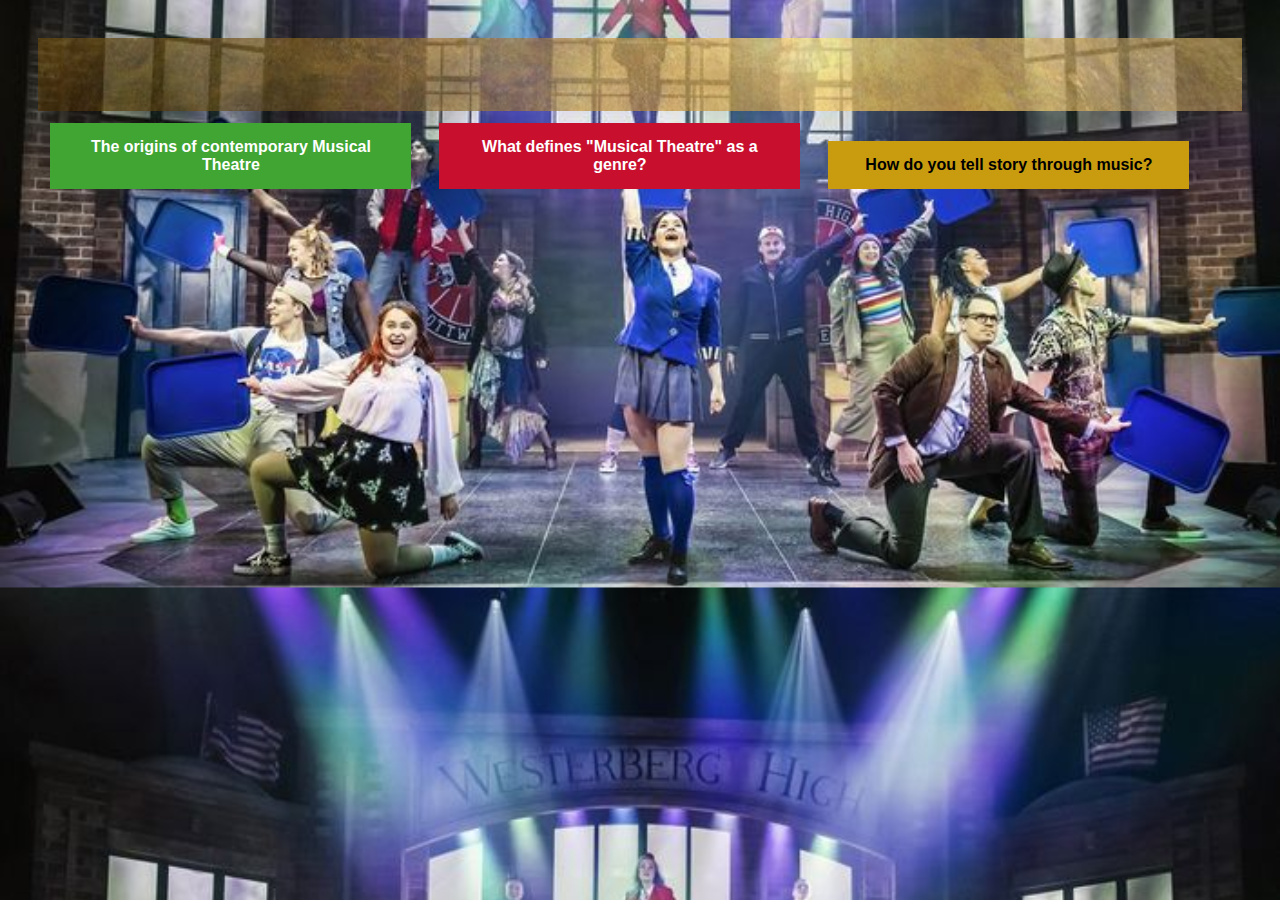
<file: index.html>
<!DOCTYPE html>
<html lang="en">
    <title>
        Assignment 2 Webdev
    </title>
    <head>
        <meta charset="UTF-8">
        <meta name="viewport" content="width=device-width, initial-scale=1.0">
        <title>Starter HTML JS CSS</title>
        <link rel="stylesheet" href="Styles/style.css">
        <script src="main.js" defer></script>
    </head>
    <body>
        <header>
            <h1>
                <div>
                    Musical Theatre!
                </div>
            </h1>
        </header>

        <nav class="container"> <!--menu system-->
         
            <div id="listdiv">
                <li>
                    <button class="button" id="page1btn">
                        The origins of contemporary Musical Theatre
                    </button>
                </li>
                
                <li>
                    <button class="button" id="page2btn">
                        What defines "Musical Theatre" as a genre?
                    </button>
                </li>
            
                <li>
                    <button class="button" id="page3btn">
                        How do you tell story through music?
                    </button>
                </li>
            </div>

        </nav>

        <main class="pagecontent" id="educontent">
            <div class="contentcard" id="page1">
                <h1>
                    The origins of contemporary Musical Theatre
                </h1>
                <p>
                Double placeholder! Wow! Wololo!
                </p>
            </div>

            <div class="contentcard" id="page2">
                <h1>
                    What defines "Musical Theatre" as a genre?
                </h1>
                <p>
                    Overall, musical theatre is not exactly a genre, so my title is a little bit clickbait - Musical theatre songs are generally distinct because they prioritise storytelling and serving narrative purpose. Usually, a musical theatre song (or showtune) is developed to enhance moments in the musical&#8217s story. Musicals can exist wherein the songs were pre-existent, though they are known as Jukebox Musicals due to their lack of original music pieces.
                    <button class="button" id="musicplayer">
                        Play music
                    </button>
                    <br>
                </p>
                <div id="quiz"></div>
                <br>
                <div class="quizbuttoncontainer">
                    <button class="quizbuttons" id="submit">
                        Submit
                    </button>
                    <button class="quizbuttons" id="reload">
                        Reload
                    </button>
                    <br>
                </div>

            </div>

            <div class="contentcard" id="page3">
                <h1>
                    How do you tell story through music?
                </h1>
                <p>
                    
                    <div id='matchgrid'></div>
                </p>
            </div>
        </main>
    
    
    </body>
</html>
</file>
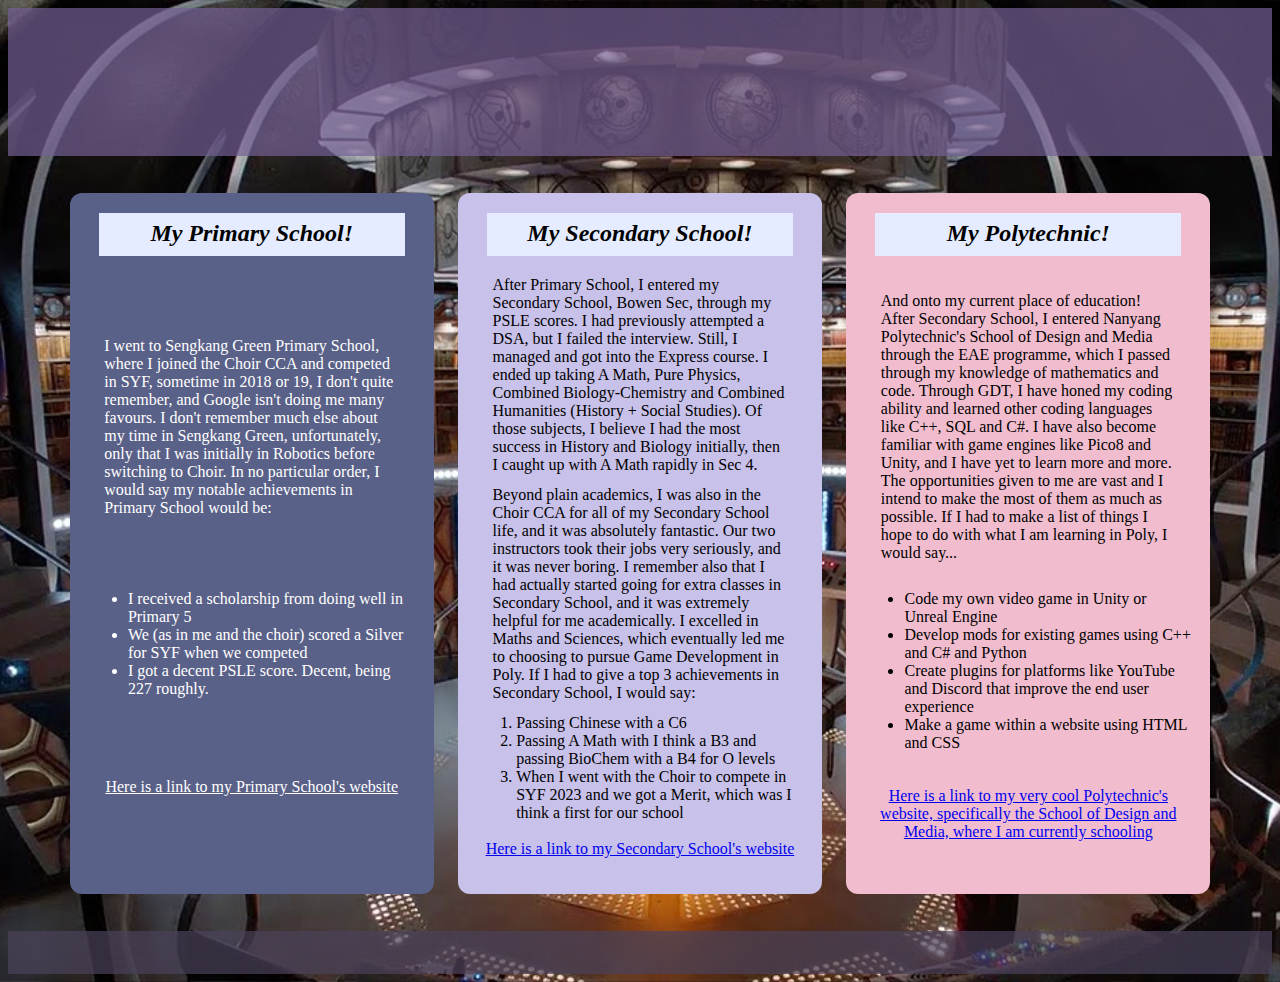
<file: education.html>
<!DOCTYPE HTML>
<html lang="en">
    <title>
        Assignment 1 WebDev
    </title>
    <head>
        <meta charset="UTF-8">
        <meta name="viewport" content="width=device-width, initial-scale=1.0">
        <title> Prac05b </title>
        <link rel="stylesheet" href="css/style.css">
    </head>
    <body>
        <header>
            <h1>
                <div>
                    My Education!
                </div>
            </h1>
            <div class="flexcontainer">
                <div class="linkclass" id="homepagelink">
                    <p>
                        <a href="index.html" class="button">
                            The Homepage
                        </a>
                    </p>
                </div>
                <div class="linkclass" id="aboutmelink">
                    <p>
                        <a href="aboutme.html" class="button">
                            About Me
                        </a>
                    </p>
                </div>
                <div class="linkclass" id="educationlink">
                    <p>
                        <a href="education.html" class="button">
                            My Education
                        </a>
                    </p>
                </div>
                <div class="linkclass" id="hobbieslink">
                    <p>
                        <a href="hobbies.html" class="button">
                            My Hobbies
                        </a>
                    </p>
                </div>
            </div>
        </header>

        <!-- Page Specific Code -->
         
        <div class="pagecontent" id="educontent">
            <div class="textbox" id="primsch">
                <h1>
                    My Primary School!
                </h1>
                <p>
                    I went to Sengkang Green Primary School, where I joined the Choir CCA and competed in SYF, sometime in 2018 or 19, I don't quite remember, and Google isn't doing me many favours. I don't remember much else about my time in Sengkang Green, unfortunately, only that I was initially in Robotics before switching to Choir. In no particular order, I would say my notable achievements in Primary School would be:
                </p>
                <ul>
                    <li>
                        I received a scholarship from doing well in Primary 5
                    </li>
                    <li>
                        We (as in me and the choir) scored a Silver for SYF when we competed
                    </li>
                    <li>
                        I got a decent PSLE score. Decent, being 227 roughly.
                    </li>
                </ul>
                <a href="https://www.sengkanggreenpri.moe.edu.sg/" target="_blank" id="schoollink">
                    Here is a link to my Primary School's website
                </a>
            </div>

            <div class="textbox" id="secsch">
                <h1>
                    My Secondary School!
                </h1>
                <p>
                    After Primary School, I entered my Secondary School, Bowen Sec, through my PSLE scores. I had previously attempted a DSA, but I failed the interview. Still, I managed and got into the Express course. I ended up taking A Math, Pure Physics, Combined Biology-Chemistry and Combined Humanities (History + Social Studies). Of those subjects, I believe I had the most success in History and Biology initially, then I caught up with A Math rapidly in Sec 4. 
                </p>
                <p>
                    Beyond plain academics, I was also in the Choir CCA for all of my Secondary School life, and it was absolutely fantastic. Our two instructors took their jobs very seriously, and it was never boring. I remember also that I had actually started going for extra classes in Secondary School, and it was extremely helpful for me academically. I excelled in Maths and Sciences, which eventually led me to choosing to pursue Game Development in Poly. If I had to give a top 3 achievements in Secondary School, I would say:
                </p>
                <ol>
                    <li>
                        Passing Chinese with a C6
                    </li>
                    <li>
                        Passing A Math with I think a B3 and passing BioChem with a B4 for O levels
                    </li>
                    <li>
                        When I went with the Choir to compete in SYF 2023 and we got a Merit, which was I think a first for our school
                    </li>
                </ol>
                <a href="https://www.bowensec.moe.edu.sg/" target="_blank" id="schoollink">
                    Here is a link to my Secondary School's website
                </a>
            </div>

            <div class="textbox" id="polysch">
                <h1>
                    My Polytechnic!
                </h1>
                <p>
                    And onto my current place of education! After Secondary School, I entered Nanyang Polytechnic's School of Design and Media through the EAE programme, which I passed through my knowledge of mathematics and code. Through GDT, I have honed my coding ability and learned other coding languages like C++, SQL and C#. I have also become familiar with game engines like Pico8 and Unity, and I have yet to learn more and more. The opportunities given to me are vast and I intend to make the most of them as much as possible. If I had to make a list of things I hope to do with what I am learning in Poly, I would say...
                </p>
                <ul>
                    <li>
                        Code my own video game in Unity or Unreal Engine
                    </li>
                    <li>
                        Develop mods for existing games using C++ and C# and Python
                    </li>
                    <li>
                        Create plugins for platforms like YouTube and Discord that improve the end user experience
                    </li>
                    <li>
                        Make a game within a website using HTML and CSS
                    </li>
                </ul>
                <a href="https://www.nyp.edu.sg/student/study/schools/design-media" target="_blank" id="schoollink">
                    Here is a link to my very cool Polytechnic's website, specifically the School of Design and Media, where I am currently schooling
                </a>
            </div>
        </div>

        <footer></footer>
    </body>
</html>
</file>
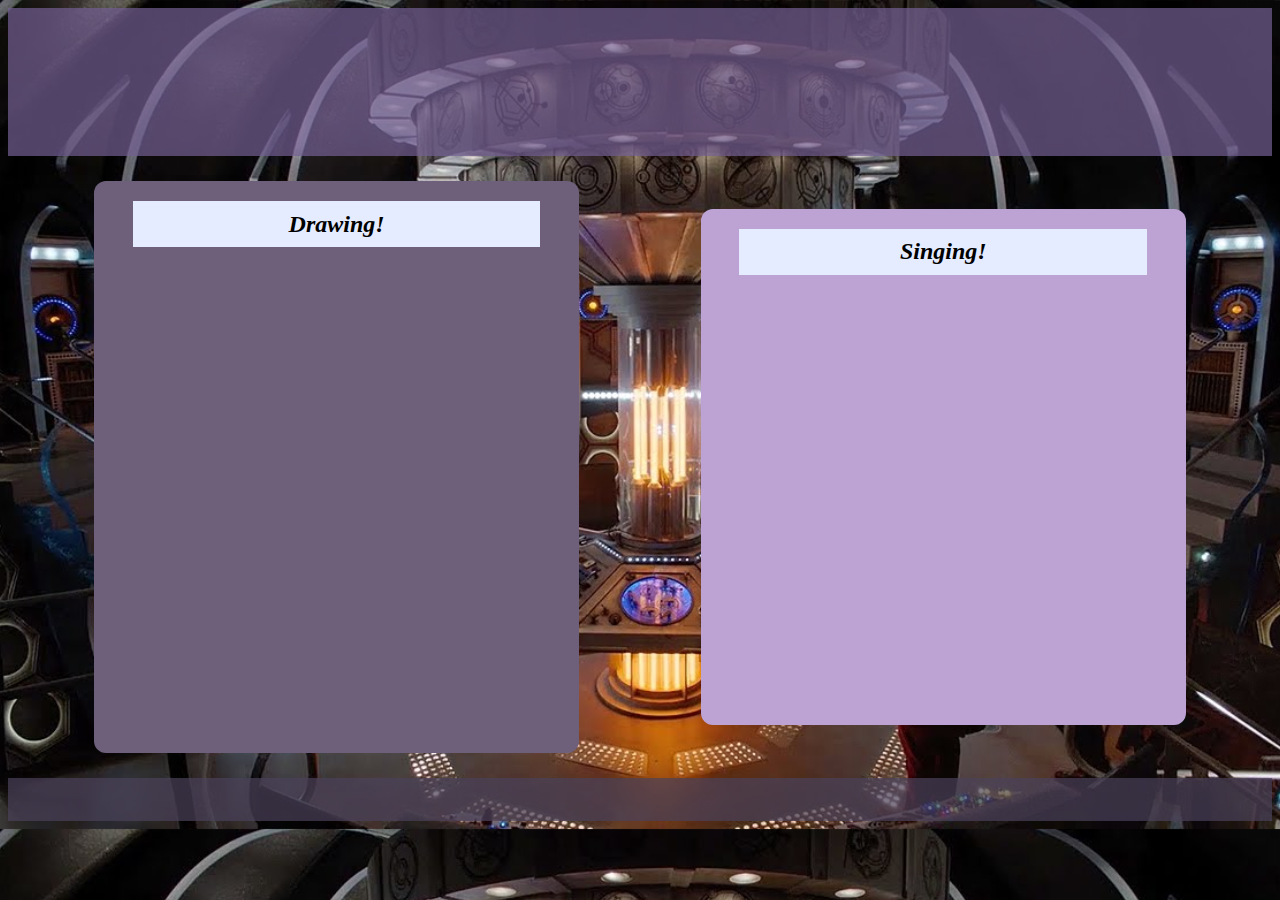
<file: hobbies.html>
<!DOCTYPE HTML>
<html lang="en">
    <title>
        Assignment 1 WebDev
    </title>
    <head>
        <meta charset="UTF-8">
        <meta name="viewport" content="width=device-width, initial-scale=1.0">
        <title> Prac05b </title>
        <link rel="stylesheet" href="css/style.css">
    </head>
    <body>
        <header>
            <h1>
                <div>
                    My Hobbies!
                </div>
            </h1>
            <div class="flexcontainer">
                <div class="linkclass" id="homepagelink">
                    <p>
                        <a href="index.html" class="button">
                            The Homepage
                        </a>
                    </p>
                </div>
                <div class="linkclass" id="aboutmelink">
                    <p>
                        <a href="aboutme.html" class="button">
                            About Me
                        </a>
                    </p>
                </div>
                <div class="linkclass" id="educationlink">
                    <p>
                        <a href="education.html" class="button">
                            My Education
                        </a>
                    </p>
                </div>
                <div class="linkclass" id="hobbieslink">
                    <p>
                        <a href="hobbies.html" class="button">
                            My Hobbies
                        </a>
                    </p>
                </div>
            </div>
        </header>

        <!-- Page Specific Code -->
         
        <div class="pagecontent" id="hobbycontent">
            
            <!-- Drawing -->

            <div class="textbox" id="hobby1">
                <h1>
                    Drawing!
                </h1>
                <p>
                    I have a strong passion for making artwork and character design. It's always very fun to sit down and think for hours about how I want a certain character to look, given their established personality, and then put it down onto a drawing tablet and iterate further. Sometimes some changes are made to prior characterwork to fit with the new visualisation of the character, which is always fun.
                </p>
                <div class="drawingcontainer">
                    <div class="drawingex1">
                        <img src="../images/drawingex2.jpg" alt="ex1" title="Example 1">
                    </div>
                    <div class="drawingex2">
                        <img src="../images/drawingex3.jpg" alt="ex2" title="Example 2">
                    </div>
                    <div class="drawingex3">
                        <img src="../images/drawingex1.jpg" alt="ex3" title="Example 3">
                    </div>
                </div>
            </div>

            <!-- Singing -->
            <div class="textbox" id="hobby2">
                <h1>
                    Singing!
                </h1>
                <p>
                    Ever since I was young, I've always taken a liking to specific musical theatre styles. I think my first real musical experience was Hamilton, but before that, I had taken Speech and Drama class and had sung Disney musical songs for things like Choir, which were always quite fun. Recently, I've actually been uploading my singing to places like YouTube and Soundcloud, though it's not very good. There's a link below to an unlisted YouTube video that I performed with two friends - I was the blue guy.
                </p>
                <iframe src="https://www.youtube.com/embed/hLJzb1hubHQ?si=-2_R9J6-egdy8OC1" title="YouTube video player" class="singingex1"></iframe>
            </div>

        </div>

        <footer></footer>
    </body>
</html>
</file>
<file: Styles/style.css>
/* Background code */
    @font-face {
        font-family: heathersfont;
        src: url(../font/Heathers.ttf);
    }

    body{
        background-position: center;
        background-color: #d5fdfd;
        background-repeat: repeat;
        size: 100%;
        background-size: cover;
        background-image: url("../images/background.jpg");
        color: rgb(255, 255, 255);
        margin: 3% 3% 5%;
    }

    header{
        transition: 0.5s;
        padding: 0.01% 1% 1%;
        background-color: #746094;
        opacity: 70%;
        background-size: cover;
        background-image: url("../images/hamiltontexture.jpg");
    }

    #quiz{
        margin: 1%;
        color:black;
    }

    .container {
        div {
            width: 100%;
        }
        display: flex;
        align-items: center;
        justify-content: center;
    }

    .button {
        width: 30%;
        height: 30%;
        transition: 0.5s;
        margin: 1%;
        background-color: #04AA6D; /* Green */
        border: none;
        color: white;
        padding: 15px 20px;
        text-align: center;
        text-decoration: none;
        display: inline-block;
        font-size: 16px;
        font-weight: bold;
    }
    .button:hover {
        transition: 0.5s;
        padding: 20px 20px;
    }
    
    #page1btn {
        background: #40a533;
    }
    #page1btn:hover {
        background: #1e6d25;
    }
    
    #page2btn {
        background: #c90f2e;
    }
    #page2btn:hover {
        background: #810000;
    }
    
    #page3btn {
        color: black;
        background: #c99c0f;
    }
    #page3btn:hover {
        color: white;
        background: #816100;
    }
    #musicplayer {
        background:#007a2f;
        display: flex;
        justify-content: center;
        align-items: center;
    }
    #musicplayer:hover {
        background:#00aa00;
    }

    #musicplayer {
        width: 100px;
    }

    @media (max-width:768px)
    {
        .button {
            width: 100%;
        }
        #musicplayer {
            width: 100%;
        }
    }
    
    
    /* Code for centralising h1 code in the top table */
        header h1{
            transition: 0.5s;
            padding: 0%;
            background-color: #ffffff;
            color: rgb(189, 0, 0);
            text-align: center;
            font-style: bold;
            font-size: 150%;
            font-family: 'heathersfont', 'Wingdings', Arial, sans-serif;
            opacity: 0%;
        }

        @media (max-width:768px){
            header {
                opacity: 95%;
            }
            header h1{
                color: blue;
            }
        }
    
    /* Code for handling what happens when you hover over the top bar */
        header:hover {
            opacity: 95%;
            transition: 0.5s;
            header h1{
                opacity: 100%;
            }
        }

        header:hover h1{
            transition: 0.5s;
            opacity: 95%;
            font-size: 300%;
        }

/* General styling for contentcards */
    .contentcard {
        border-radius: 12px;
        margin: 1%;
        background-color: #ffffff;
        width: 100%;
        flex-wrap: wrap;
        display: flex;
        justify-content: center;
    }

    .contentcard h1{
        text-align: center;
        display: block;
        padding: 2%;
        background-color: #e5ecff;
        font-style: italic;
        font-size: 150%;
        margin: 20px auto;
        width: 80%;
        color: black;
    }
    .contentcard p{
        color:rgb(0, 0, 0);
        font-size: 100%;
        padding: 2% 4%;
        margin: 0px 20px 5px;
    }

    #page2{
        p{
            padding: 0% 4%;
        }
    }

    #page3{
        background-size: cover;
        background-image: url("../images/hamiltontexture.jpg");
    }

/* General styling for images */
    img {
        transition: 0.5s;
        padding: 0% 3% 2%;
        width: 20%;
    }

/* General styling for how page content looks */
    .pagecontent {
        box-sizing: border-box;
        display: flex;
        flex-wrap: wrap;
        justify-content: center;
    }

/* List styling */
    ul {
        margin: 0% 3% 5%;
    }

    li {
        display:inline;
    }

    @media (max-width:768px)
    {
        li {
        margin: 1% 5%;
            display:block;
        }
    }

/*quiz styling*/

#quiz {
    margin: -2% 5%;
}

.quizbuttoncontainer {
    margin: 2% 3%;
}

.quizbuttons {
    margin: 0% 1%;
}

/* Matching game styling */

.card {
    width: 100px;
    height: 60px;
    background-color: #000000;
    border: 2px solid #dddddd;
    border-radius: 4px;
    margin: 1% 1% 1% 20%;
    color: white;
    cursor: pointer;
    display: flex;
    justify-content: center;
    align-items: center;
}

.card div {
    text-align: center;
}

#matchgrid {
    justify-content: center;
    margin: 0 auto;
    margin-top: 50px;
    border: 2px solid #dddddd;
    border-radius: 4px;
    display: flex;
    flex-wrap: wrap;
    padding: 1% 5%;
    width: 35%;
}

#matchgrid > div:nth-child(2n+1)
{
    margin: 1% 20% 1% 1%;
}

.matched {
    opacity: 0.5;
    cursor: auto;
}
</file>
<file: css/style.css>
/* Universal code */

/* General settings for all sites */

    footer {
        padding: 0.01% 1% 1%;
        height: 30px;
        background-color: #4a415a;
        opacity: 70%;
    }

    header{
        transition: 0.5s;
        padding: 0.01% 1% 1%;
        background-color: #746094;
        opacity: 70%;
    }

/* Code for centralising h1 code in the top table */
    header h1{
        transition: 0.5s;
        padding: 1%;
        background-color: #946083;
        color: rgb(255, 255, 255);
        text-align: center;
        font-style: bold;
        font-size: 150%;
        font-family: 'Franklin Gothic Medium', 'Arial Narrow', Arial, sans-serif;
        opacity: 0%;
    }

    @media (max-width:768){
        header {
            opacity: 95%;
        }
    }

/* Code for handling what happens when you hover over the top bar */
    header:hover {
        opacity: 95%;
        transition: 0.5s;
        header h1{
            opacity: 100%;
        }
    }

    header:hover h1{
        transition: 0.5s;
        opacity: 95%;
        font-size: 200%;
    }

/* Code for the flexcontainer containing the buttons */
    .flexcontainer { 
        height: 0%;
        transition: 0.7s;
        text-align: center;
        display: flex;
        justify-content: center;
        box-sizing: border-box; 
    }

/* Button and button class settings */
    .button {
        color: rgba(0, 0, 0, 0);
    }
    @media (max-width:768px) {
        .button {
            color:white;
        }
        .flexcontainer {
            height: 20%;
        }
        .button {
            padding: 5% 10%;
            background-color: #5512c1;
            display: inline-block;
            margin: -4% 2%;
        }
    }

    header:hover .flexcontainer {
        transition: 0.7s;
        height: 20%;

        .button {
            padding: 5% 10%;
            background-color: #5512c1;
            display: inline-block;
            margin: -4% 2%;
            transition: 0.5s;
            color:white;
        }
        @media (max-width:768px){
            .button {
                width: 40%;
                font-size: 75%;
            }
        }

        .button:link {
            text-decoration: none;
        }

        .button:hover {
            background-color: #21b0db;
            font-size: 18px;
            text-decoration: underline;
            transition: 0.5s;
        }
        @media (max-width:768px){
            .button:hover {
                width: 40%;
                font-size: 15px;
            }
        }

        .button:active {
            text-decoration: underline;
        }
    }

/* Background code */
    body{
        background-position: center;
        background-color: #d5fdfd;
        background-repeat: repeat;
        size: 100%;
        background-size: cover;
        background-image: url("../images/tardisbg.jpg");
    }

/* Class for links shown in the buttons */
    .linkclass{
        float:left;
        width: 25%;
    }

/* General styling for textboxes */
    .textbox {
        border-radius: 12px;
        margin: 2% 5%;
        background-color: #ffffff;
        width: 100%;
        flex-wrap: wrap;
        display: flex;
        justify-content: center;
    }
    @media (max-width:768px){
        .textbox {
            width: 100%;
        }
    }

    .textbox h1{
        text-align: center;
        display: block;
        padding: 2%;
        background-color: #e5ecff;
        font-style: italic;
        font-size: 150%;
        margin: 20px auto;
        width: 80%
    }
    .textbox p{
        color:rgb(0, 0, 0);
        font-size: 100%;
        padding: 0% 4% 2%;
        margin: 0px 20px 5px;
    }

/* General styling for images */
    img {
        transition: 0.5s;
        padding: 0% 3% 2%;
        width: 20%;
    }

/* General styling for how page content looks */
    .pagecontent {
        box-sizing: border-box;
        padding: 2%;
        display: flex;
        flex-wrap: wrap;
    }

/* List styling */
    ul {
        margin: 0% 5% 5%;
    }

    ol {
        margin: 0% 5% 5%;
    }

/* ---------------------------------------------------------------------------------------------------------------------------------- */
/* ---------------------------------------------------------------------------------------------------------------------------------- */
/* ---------------------------------------------------------------------------------------------------------------------------------- */

/* Index HTML Style */

    #quickintro.textbox {
        transition: 0.5s;
        margin: auto;
        background-color: #d8ceee;
    }

    img.picofme {
        border-radius: 50%;
        opacity: 0%;
        width: 15%;
    }

    #quickintro.textbox h1 {
        transition: 0.5s;
        background-color: #d8ceee;
        color: rgb(0, 0, 0);
    }

    #quickintro.textbox p {
        text-align: center;
        transition: 0.5s;
        color: #d8ceee;
    }

    #quickintro:hover {
        transition: 0.5s;
        background-color: #d8e5ff;
        img.picofme {
            opacity: 100%;
            width: 18%;
        }
    }

    #quickintro:hover h1 {
        transition: 0.5s;
        background-color: #616b81;
        color: white;
    }

    #quickintro:hover p {
        transition: 0.5s;
        color: rgb(0, 0, 0);
    }

    @media (max-width:768px){
        #quickintro.textbox {
            background-color: #d8e5ff;
            img.picofme {
                opacity: 100%;
                width: 18%;
            }
        }
        #quickintro.textbox h1 {
            background-color: #616b81;
            color: white;
        }
        #quickintro.textbox p {
            color: rgb(0, 0, 0);
        }
    }

/* ---------------------------------------------------------------------------------------------------------------------------------- */

/* AboutMe HTML Style */

    /* Settings for my Background textbox */
        #originstory.textbox {
            transition: 0.5s;
            width: 40%;
            background-color: #85aac2;
        }
        #originstory.textbox p {
            margin: 0% 3% 5%;
            transition: 0.5s;
            font-size: 1px;
            opacity: 0%;
        }

        /* Settings for when you hover over the Background textbox */
            #originstory:hover {
                transition: 0.5s;
                background-color: #a6d4f3;
            }
            #originstory:hover p {
                transition: 0.5s;
                font-size: 100%;
                opacity: 100%;
            }

    /* Settings for my Aspirations textbox */
        #aspirations.textbox {
            transition: 0.5s;
            width: 40%;
            background-color: #60a7e9;
        }
    
        #aspirations.textbox p {
            margin: 0% 3% 5%;
            transition: 0.5s;
            font-size: 1px;
            opacity: 0%;
        }
    
        /* Settings for when you hover over the Aspirations textbox */
            #aspirations:hover {
                transition: 0.5s;
                background-color: #8ef7ff;
            }
        
            #aspirations:hover p {
                transition: 0.5s;
                font-size: 100%;
                opacity: 100%;
            }
    
        @media (max-width:768px){
            #originstory.textbox {
                width: 100%;
            }
            #originstory.textbox p {
                font-size: 100%;
                opacity: 100%;
            }

            #aspirations.textbox {
                width: 100%;
            }
            #aspirations.textbox p {
                font-size: 100%;
                opacity: 100%;
            }
        }

    /* Settings for my Friends and Family textbox */
        #Friendmily.textbox {
            background-color: #86d7f0;
        }

        #Friendmily.textbox p {
            transition: 0.5s;
            font-size: 1px;
            opacity: 0%;
        }

        /* Settings for when you hover over the Friends and Family textbox */
            #Friendmily:hover {
                transition: 0.5s;
                background-color: #b7d0ff;
                @media (min-width:768px){
                    img.friendsimage {
                        height: 45%;
                        width: 18%;
                    }
                }
            }
            #Friendmily:hover p {
                transition: 0.5s;
                font-size: 100%;
                opacity: 100%;
            }

            img.friendsimage {
                height: 0px;
                width: 15%;
            }

            @media (max-width:768px){
                #Friendmily.textbox p {
                    font-size: 100%;
                    opacity: 100%;
                }
                img.friendsimage {
                    margin: 1%;
                    height: 25%;
                    width: 30%;
                }
            }

/* ---------------------------------------------------------------------------------------------------------------------------------- */

/*Hobbies HTML file*/

    /* Settings for the first hobby */
            
        /* Drawings Style */
            .drawingcontainer {
                width: 80%;
                transition: 0.5s;
                opacity: 0%;
                margin: 0% 6% 0% 2%;
                display: grid; 
                grid-auto-columns: 45px; 
                grid-auto-rows: 45px;
                gap: 5px;
            }

            .drawingcontainer > div img {
                max-width: 100%;
            }

            /* First Drawing */
            .drawingex1 {
                grid-area: 1 / 1 / span 1 / span 4;
            }
            .drawingex1 > img {
                border-radius: 50%;
                width: 100%;
            }

            /* Second Drawing */
            .drawingex2 {
                grid-area: 1 / 5 / span 1 / span 4;
            }
            .drawingex2 > img {
                border-radius: 12px;
                width: 100%;
            }

            /* Third Drawing */
            .drawingex3 {
                grid-area: 5 / 1 / span 3 / span 4;
            }
            .drawingex3 > img {
                border-radius: 25px;
                width: 100%;
            }
        
        @media (max-width:768px){
            .drawingcontainer {
                opacity: 100%;
                grid-auto-columns: 40px; 
                grid-auto-rows: 40px;
            }
            .drawingex2 {
                grid-area: 1 / 5 / span 1 / span 3;
            }
            .drawingex3 {
                grid-area: 5 / 1 / span 4 / span 6;
            }
        }

    /* Text styling */

        #hobby1.textbox {
            width: 40%;
            transition: 0.5s;
            margin: auto;
            background-color: #6e607a;
        }

        #hobby1.textbox p {
            transition: 0.5s;   
            display: float;
            float: left;
            color: #6e607a;
        }

        #hobby1:hover {
            transition: 0.5s;
            background-color: #ffd0f3;
            img.drawingex {
                height: auto;
                opacity: 100%;
            }
            .drawingcontainer {
                opacity: 100%;
            }
        }

    /* Settings for the Second Hobby */

        #hobby2.textbox {
            width: 40%;
            transition: 0.5s;
            margin: auto;
            background-color: #bda3d4;
        }

        #hobby2.textbox p {
            opacity: 0%;
        }

        iframe.singingex1 { 
            opacity: 0%;
            box-shadow: 0 4px 8px 0 rgba(0, 0, 0, 0.2), 0 6px 20px 0 rgba(0, 0, 0, 0.19);
            width: 400px;
            height: 225px;
            margin: 0% 5% 5%;
            border-radius: 12px;
        }

        #hobby2:hover {
            transition: 0.5s;
            background-color: #ffd0f3;
            iframe.singingex1 {
                transition: 0.5s;
                opacity: 100%;
            } 
        }
        #hobby2:hover p {
            transition: 0.5s;
            opacity: 100%;
        }
        
        @media (max-width:768px)
        {
            #hobby1.textbox {
                width: 80%;
                background-color: #ffd0f3;
            }
            #hobby2.textbox {
                width: 80%;
            }
            #hobby2.textbox p {
                opacity: 100%;
            }
            iframe.singingex1 {
                transition: 0.5s;
                opacity: 100%;
            } 
        }

/* ---------------------------------------------------------------------------------------------------------------------------------- */

/* Education styling */
    #educontent {
        justify-content: center;
    }
    #educontent > .textbox {
        width: 30%;
        margin: 1%;
        h1 {
            height: 4%;
        }
        a {
            text-align: center;
        }
    }

    #schoollink {
        margin: 0% 5% 10%;
    }

    /* Primary School Textbox Code */
        #primsch {
            background-color: #5a6188;
        }

        #primsch > p {
            color: #ffffff;
        }
        #primsch > ul {
            color: #ffffff;
        }
        #primsch > a {
            color: #ffffff;
        }
        #primsch > a:hover {
            color: #dce2ff;
        }

    /* Secondary School Textbox Code */
        #secsch {
            background-color: #c8c1e9;
        }
        #secsch > a:hover {
            color: #0a5ebe;
        }

    /* Polytechnic Textbox Code */
        #polysch {
            background-color:#f1bdce;
        }
        #polysch > a:hover {
            color: #da4242;
        }

    @media (max-width:768px)
    {
        #educontent > .textbox 
        {
            width: 80%;
        }
    }
</file>
